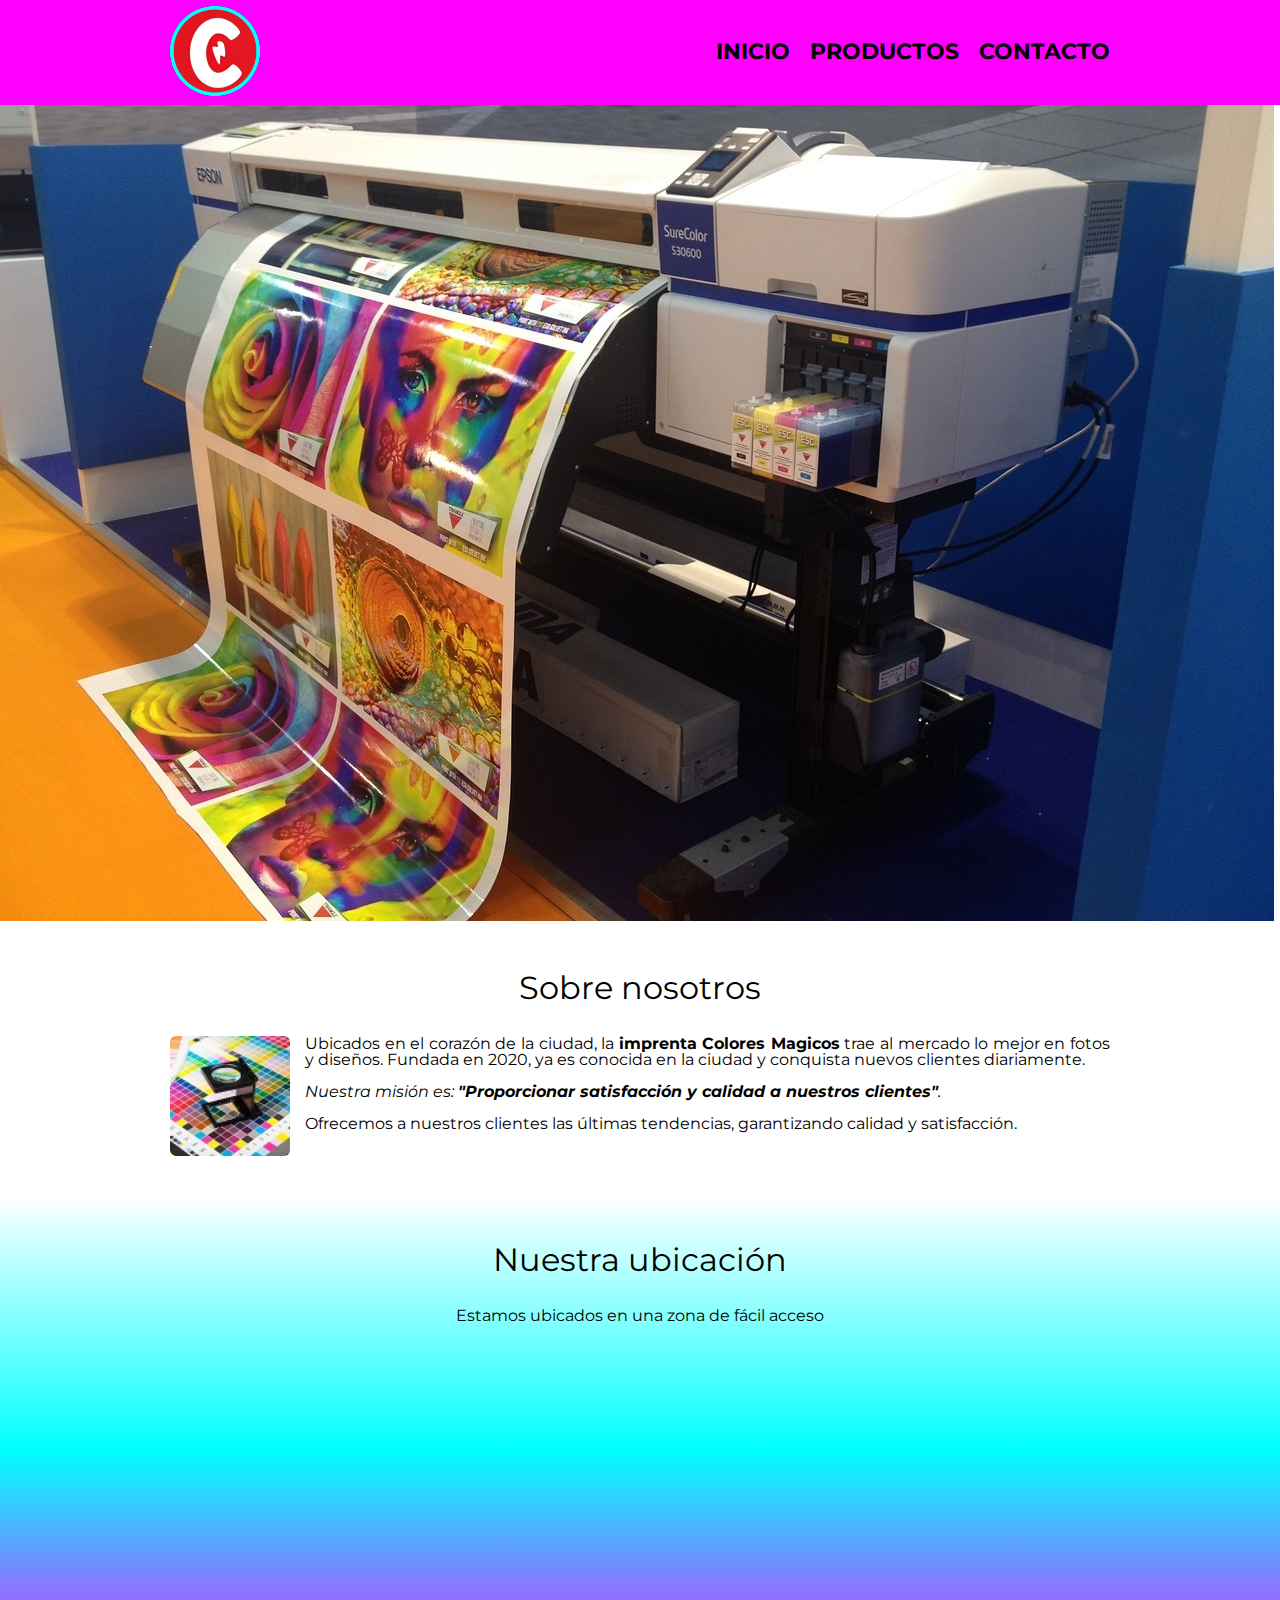
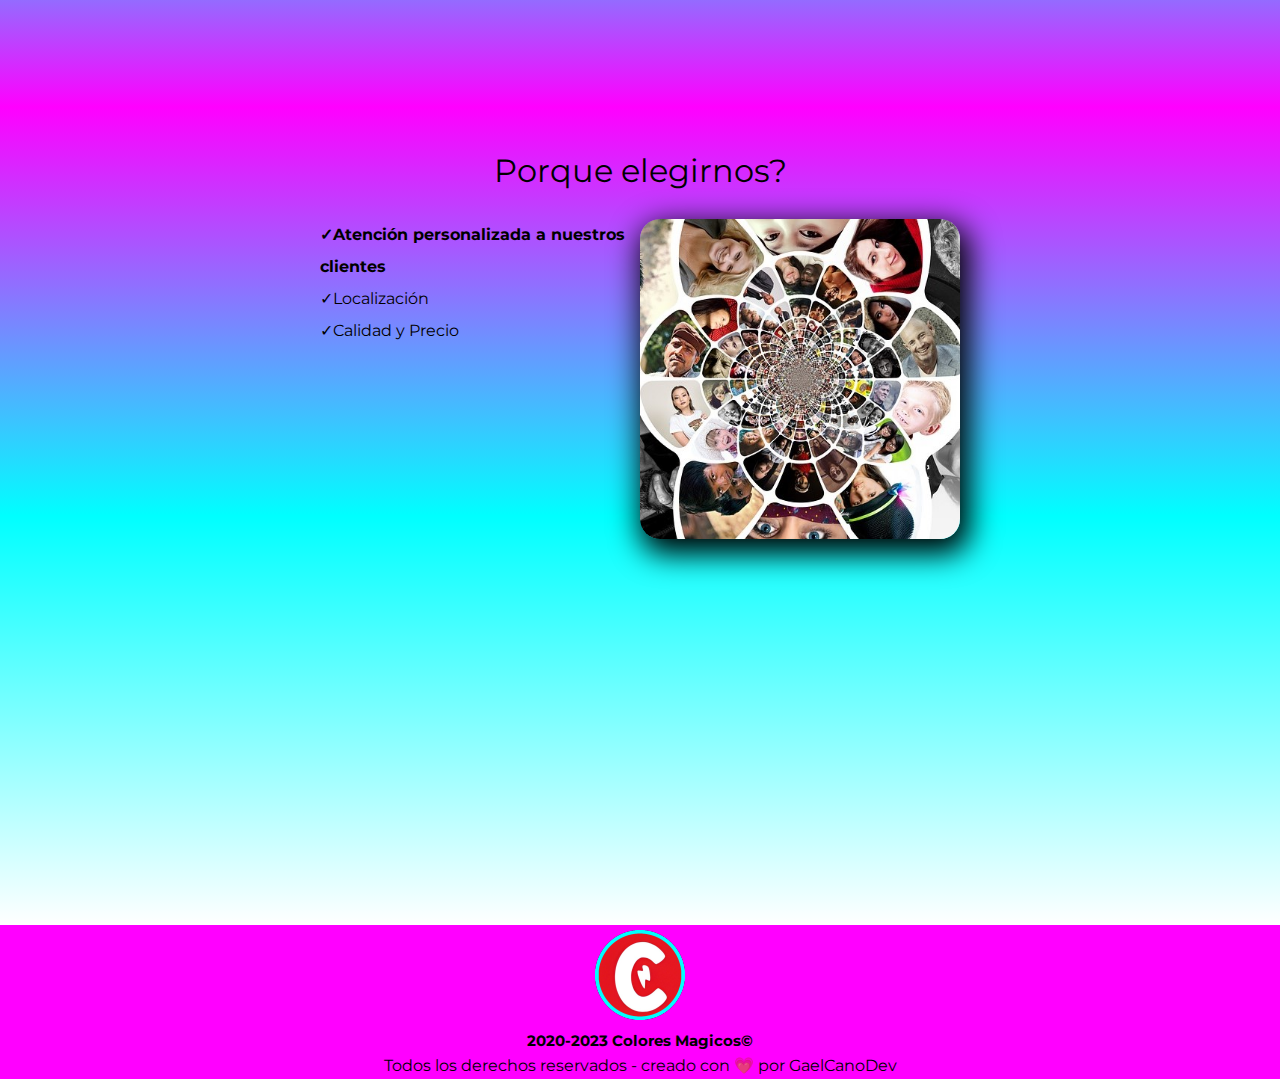
<file: index.html>
<!DOCTYPE html>
<html lang="es">
<head>
  <meta charset="UTF-8">
  <meta name="viewport" content="width=device-width, initial-scale=1.0">
  <meta name="description" content="Convierte tu visión en realidad con nuestras impresiones excepcionales: fotocopias precisas, stickers vibrantes, tarjetas impactantes, folletos atractivos y mucho más. ¡Haz clic ahora y lleva tu marca al siguiente nivel!">
  <title>Colores Mágicos - Impresiones en el día y atención 100% personalizada</title>
  <link rel="stylesheet" href="reset.css">
  <link rel="stylesheet" href="style.css">
  <link rel="preconnect" href="https://fonts.googleapis.com">
  <link rel="preconnect" href="https://fonts.gstatic.com" crossorigin="">
  <link href="https://fonts.googleapis.com/css2?family=Montserrat:wght@300&amp;display=swap" rel="stylesheet">
  <link rel="icon" href="images/logo.png">
</head>
<body>
  <header>
    <div class="caja" id="irArriba">
      <img src="images/logo.png" alt="logo">
      <nav>
        <ul>
          <li>
            <a href="index.html">INICIO</a>
          </li>
          <li>
            <a href="productos.html">PRODUCTOS</a>
          </li>
          <li>
            <a href="contacto.html">CONTACTO</a>
          </li>
        </ul>
      </nav>
    </div>
  </header><img class="banner" src="images/banner.jpg" alt="herramienta de impresion">
  <main class="menu">
    <section class="sobre">
      <h2 class="titcentrado">Sobre nosotros</h2><img class="utiles" src="images/utiles.jpg" alt="herramienta de impresión">
      <p>Ubicados en el corazón de la ciudad, la <strong>imprenta Colores Magicos</strong> trae al mercado lo mejor en fotos y diseños. Fundada en 2020, ya es conocida en la ciudad y conquista nuevos clientes diariamente.</p>
      <p id="tamanio20px"><em>Nuestra misión es: <strong>"Proporcionar satisfacción y calidad a nuestros clientes"</strong>.</em></p>
      <p>Ofrecemos a nuestros clientes las últimas tendencias, garantizando calidad y satisfacción.</p>
    </section>
    <section class="mapa">
      <h3 class="titcentrado">Nuestra ubicación</h3>
      <p>Estamos ubicados en una zona de fácil acceso</p>
      <div class="mapa-contenido">
        <iframe src="https://www.google.com/maps/embed?pb=!1m14!1m8!1m3!1d9798.156168789792!2d-58.38794317380609!3d-34.60356005731135!3m2!1i1024!2i768!4f13.1!3m3!1m2!1s0x4aa9f0a6da5edb%3A0x11bead4e234e558b!2sObelisco!5e1!3m2!1ses!2sar!4v1692632314592!5m2!1ses!2sar" width="600" height="300" style="border:0;" allowfullscreen loading="lazy" referrerpolicy="no-referrer-when-downgrade"></iframe>
      </div>
    </section>
    <section class="diferencial">
      <h3 class="titcentrado">Porque elegirnos?</h3>
      <div class="contenido-diferencial">
      <ul class="lista-diferencial">
        <li class="items">Atención personalizada a nuestros clientes</li>
        <li class="items">Localización</li>
        <li class="items">Calidad y Precio</li>
      </ul><img src="images/diferencial.jpg" class="imagen-diferencial" alt="porque elegirnos?"></div>
      <div class="video">
        <iframe width="600" height="300" src="https://www.youtube.com/embed/NJ0FkMyv1fw" title="YouTube video player" allow="accelerometer; autoplay; clipboard-write; encrypted-media; gyroscope; picture-in-picture; web-share" allowfullscreen></iframe>
      </div>
    </section>
  </main><a href="irArriba"></a>
  <footer class="footer">
    <img src="images/logo.png" alt="El poderoso logo que representa nuestra marca. Un símbolo de calidad, confianza y profesionalismo. ¡Únete a nuestra identidad visual y destaca en el mercado!">
    <p class="copyright">2020-2023 Colores Magicos©</p>
    <p>Todos los derechos reservados - creado con 💗 por GaelCanoDev</p>
  </footer>
</body>
</html>
</file>
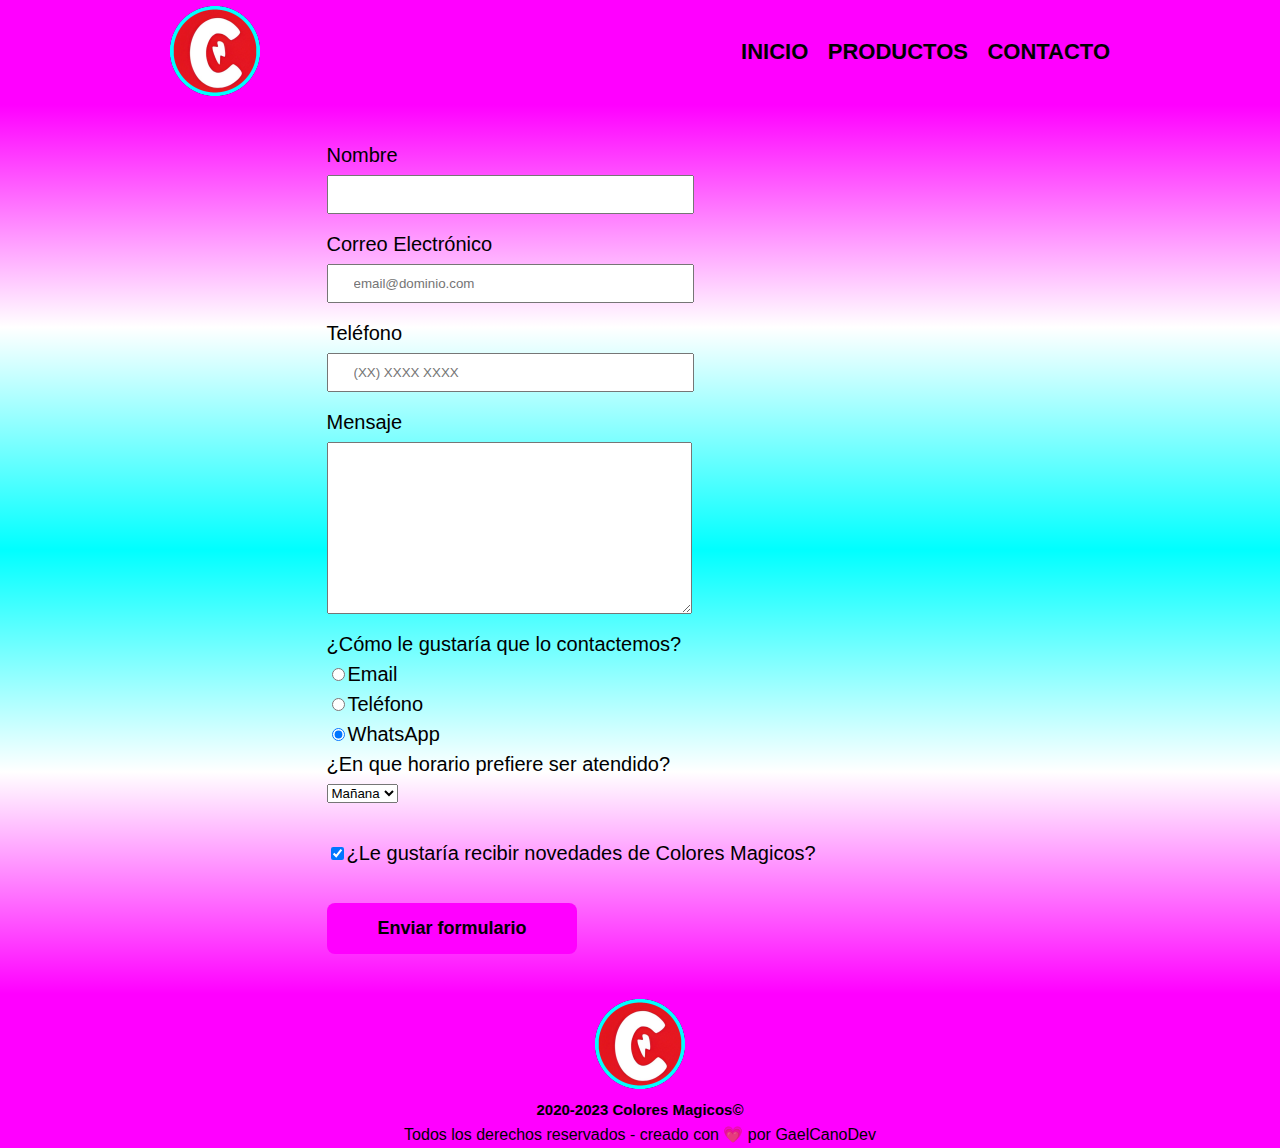
<file: contacto.html>
<!DOCTYPE html>

<html lang="es">
    <head>
        <meta charset="UTF-8">
        <title>Contacto - Colores Magicos</title>
        <link rel="stylesheet" href="reset.css">
        <link rel="stylesheet" href="style.css">
        <link rel="icon" href="images/logo.png">
    </head>

    <body>
        <header>
            <div class="caja">
                <img src="images/logo.png" alt="El poderoso logo que representa nuestra marca. Un símbolo de calidad, confianza y profesionalismo. ¡Únete a nuestra identidad visual y destaca en el mercado!">
                <nav>
                    <ul>
                        <li><a href= "index.html">INICIO</a></li>
                        <li><a href= "productos.html">PRODUCTOS</a></li>
                        <li><a href= "contacto.html">CONTACTO</a></li>
                    </ul>
                </nav>
            </div>
        </header>
        <main>
            <div class="formulario-de-contacto">
                <form>
                    <label for="nombreapellido">Nombre</label>
                    <input type="text" id="nombreapellido" class="input-padron" required>
    
                    <label for="correoelectronico">Correo Electrónico</label>
                    <input type="email" id="correoelectronico" class="input-padron" required placeholder="email@dominio.com">
    
                    <label for="telefono">Teléfono</label>
                    <input type="tel" id="telefono" class="input-padron" required placeholder="(XX) XXXX XXXX">
    
                    <label for="mensaje">Mensaje</label>
                    <textarea cols="70" rows="10" id="mensaje" class="input-padron" required></textarea>
                    
                    <fieldset>
                        <legend>¿Cómo le gustaría que lo contactemos?</legend>
    
                        <label for="radio-email"><input type="radio" name="contacto" value="email" id="radio-email">Email</label>
                        
                        <label for="radio-telefono"><input type="radio" name="contacto" value="telefono" id="radio-telefono">Teléfono</label>
                        
                        <label for="radio-whatsapp"><input type="radio" name="contacto" value="whatsapp" id="radio-whatsapp" checked>WhatsApp</label>
                        
                    </fieldset>
                   
                    <fieldset>
                        <legend>¿En que horario prefiere ser atendido?</legend>
                        <select>
                            <option>Mañana</option>
                            <option>Tarde</option>
                            <option>Noche</option>
                        </select>
                    </fieldset>
                    
                    <label class="checkbox"><input type="checkbox" checked>¿Le gustaría recibir novedades de Colores Magicos?</label>                
                    
                    <input type="submit" value="Enviar formulario" class="enviar">
    
                </form>
            </div>
            
        </main>
        <footer class="footer">
            <img src="images/logo.png" alt="El poderoso logo que representa nuestra marca. Un símbolo de calidad, confianza y profesionalismo. ¡Únete a nuestra identidad visual y destaca en el mercado!">
            <p class="copyright"> 2020-2023 Colores Magicos&copy;</p>
            <p>Todos los derechos reservados - creado con &#128151; por GaelCanoDev</p>
        </footer>
    </body>
</html>
</file>
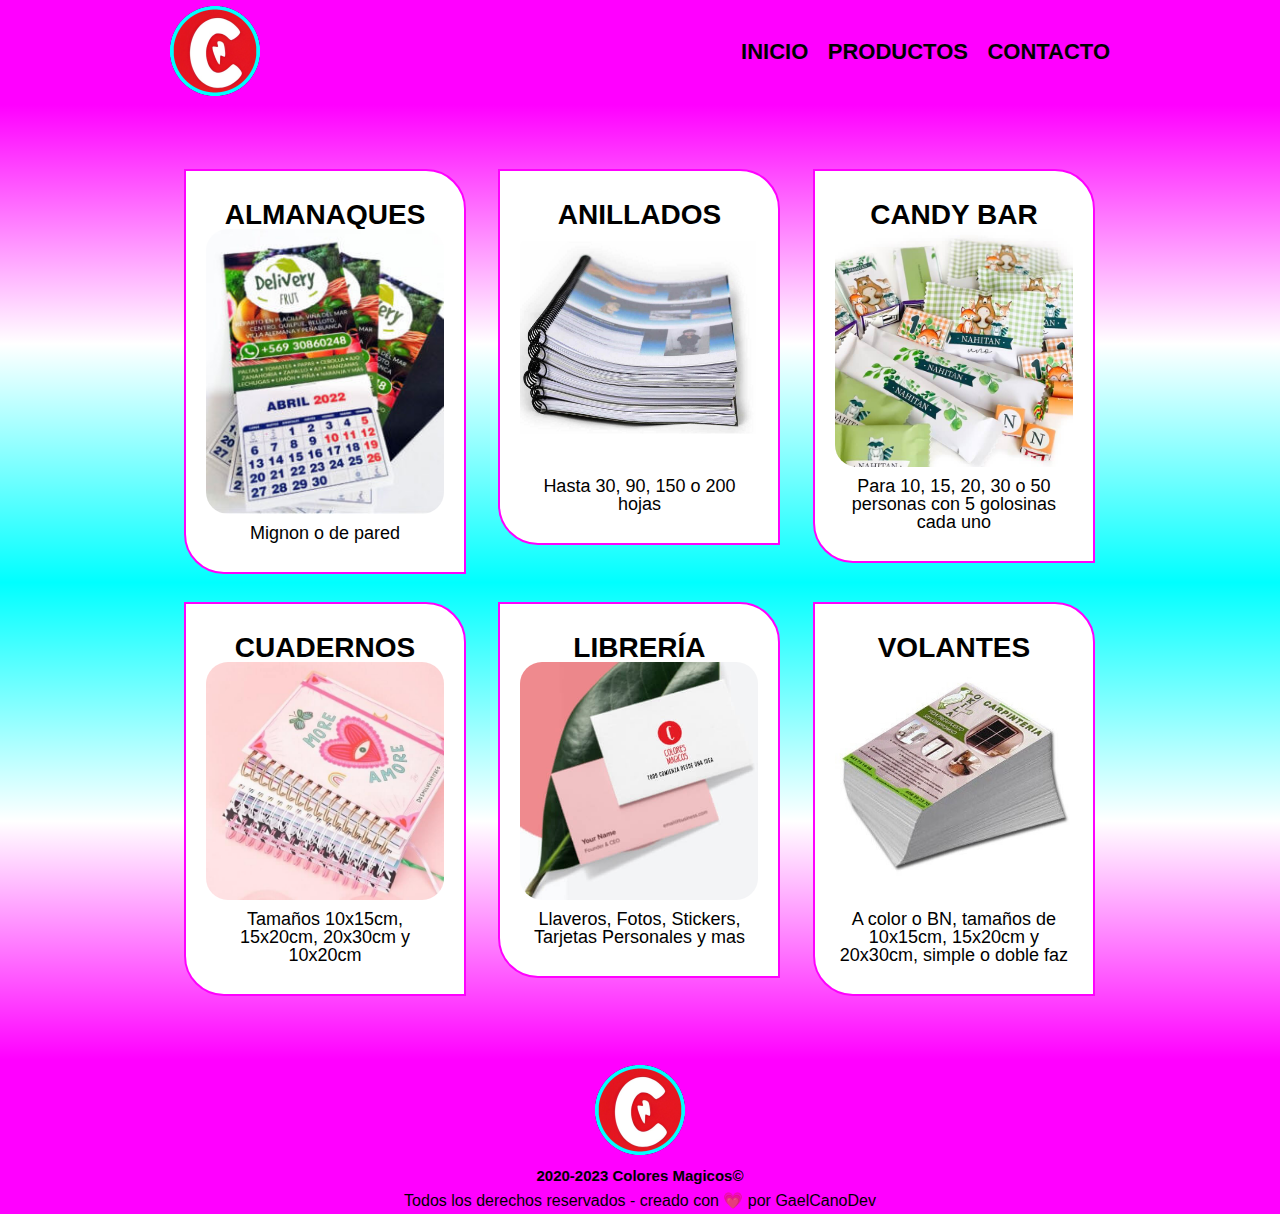
<file: productos.html>
<!DOCTYPE html>

<html lang="es">
    <head>
        <meta charset="UTF-8">
        <meta name="viewport" content="width=device-width">
        <meta name="description" content="Deslízate por nuestra galería de productos de primera calidad. Descubre fotocopias precisas, stickers vibrantes y folletos atractivos que te ayudarán a destacar en cualquier ocasión. ¡Haz clic y sorpréndete!">
        <title>Productos - Colores Magicos</title>
        <link rel="stylesheet" href="reset.css">
        <link rel="stylesheet" href="style.css">
        <link rel="icon" href="images/utiles.jpg">
    </head>

    <body>
        <header>
            <div class="caja">
                <img src="images/logo.png" alt="logo">
                <nav>
                    <ul>
                        <li><a href= "index.html">INICIO</a></li>
                        <li><a href= "productos.html">PRODUCTOS</a></li>
                        <li><a href= "contacto.html">CONTACTO</a></li>
                    </ul>
                </nav>
            </div>
        </header>
        
        <main class="fondoproductos">
            <ul class="productos">
                <li>
                    <h2>ALMANAQUES</h2>
                    <img src="images/almanaques.jpg" alt="Almanaques personalizados que te acompañarán durante todo el año. Diseños únicos y funcionales que destacarán en tu espacio y te brindarán información relevante. ¡Organiza tu tiempo con estilo y disfruta de cada día!">
                    <p class="producto-descripcion">Mignon o de pared</p>
                </li>
                <li>
                    <h2>ANILLADOS</h2>
                    <img src="images/anillados.jpg" alt="Anillados de alta calidad que realzan tus documentos. Crea presentaciones profesionales y duraderas con nuestro servicio de anillado. Asegura la organización y el impacto visual de tus materiales. ¡Haz que cada página cuente!">
                    <p class="producto-descripcion">Hasta 30, 90, 150 o 200 hojas</p>
                </li>
                <li>
                    <h2>CANDY BAR</h2>
                    <img src="images/candybar.jpg" alt="Exquisito candy bar personalizado para tus eventos especiales. Deléitate con una selección irresistible de dulces y delicias decoradas con estilo. Crea momentos inolvidables con nuestra mesa de dulces única.">
                    <p class="producto-descripcion">Para 10, 15, 20, 30 o 50 personas con 5 golosinas cada uno</p>
                </li>
                <li>
                    <h2>CUADERNOS</h2>
                    <img src="images/cuadernos.jpg" alt="Cuadernos personalizados que inspiran creatividad y organización. Registra tus ideas, anotaciones y metas en diseños únicos y de alta calidad. ¡Acompaña tu día a día con estilo y funcionalidad!">
                    <p class="producto-descripcion">Tamaños 10x15cm, 15x20cm, 20x30cm y 10x20cm</p>
                </li>
                <li>
                    <h2>LIBRERÍA</h2>
                    <img src="images/libreria.jpg" alt="Stickers, fotos y llaveros personalizados que dan vida a tus recuerdos. Crea momentos inolvidables y regalos únicos con nuestra amplia gama de productos personalizables. ¡Expresa tu estilo y deja una huella duradera!">
                    <p class="producto-descripcion">Llaveros, Fotos, Stickers, Tarjetas Personales y mas</p>
                </li>
                <li>
                    <h2>VOLANTES</h2>
                    <img src="images/folletos.jpg" alt="Folletos cautivadores que comunican tu mensaje de manera impactante. Atrae a tu audiencia con diseños sorprendentes y contenido relevante. ¡Destaca entre la multitud y logra tus objetivos de marketing!">

                    <p class="producto-descripcion">A color o BN, tamaños de 10x15cm, 15x20cm y 20x30cm, simple o doble faz</p>
                </li>
            </ul>
        </main>
        <footer class="footer">
            <img src="images/logo.png" alt="El poderoso logo que representa nuestra marca. Un símbolo de calidad, confianza y profesionalismo. ¡Únete a nuestra identidad visual y destaca en el mercado!">
            <p class="copyright"> 2020-2023 Colores Magicos&copy;</p>
            <p>Todos los derechos reservados - creado con &#128151; por GaelCanoDev</p>
        </footer>
    </body>
</html>
</file>
<file: style.css>
body{
    font-family: 'Montserrat', sans-serif;
}

header{
    background: magenta;
    padding: 6px 0;
}

.caja{
    width: 940px;
    position: relative;
    margin: 0 auto;
    font-weight: bold;
}

nav{
    position: absolute;
    top: 35px;
    right: 0px
}

nav li{
    display: inline;
    margin: 0 0 0 15px;
}

nav a{
    text-transform: uppercase;
    color: black;
    font-weight: bold;
    font-size: 22px;
    text-decoration: none;
}

nav a:hover{
    color: aqua;
    text-decoration: underline;
}

.productos{
    width: 940px;
    margin: 0 auto;
    padding: 50px;
}

.fondoproductos{
    background: linear-gradient(magenta, white, aqua, white, magenta);
}
.productos li{
    display: inline-block;
    text-align: center;
    width: 30%;
    vertical-align: top;
    margin: 14px;
    padding: 30px 20px;
    box-sizing: border-box;
    border: magenta 2px solid;
    border-radius: 0 40px 0 40px;
    background: white;
}

li img{
    width: 100%;
    border-radius: 22px;
}


.productos li:hover{
    border-color: black;
    border: black 1px solid;
}

.productos li:active{
    border-color: black;
    border: magenta 5px solid;
    
}
.productos h2{
    font-size: 28px;
    font-weight: bold;
}

/*.productos li:hover h2{
    font-size: 33px;
}*/

.producto-descripcion{
    font-size: 18px;
    margin-top: 3%;
}

footer{
    text-align: center;
    background: magenta;
    padding: 5px;
}

.copyright{
    color: black;
    font-size: 15px;
    margin: 10px;
    font-weight: bold;
}

.formulario-de-contacto{
    background: linear-gradient(magenta, white, aqua, white, magenta);
    display: flex;
    flex-direction: column;
    align-items: center;
    justify-content: center;
    /* Se actualizo el fondo de color del formulario de contacto original*/
}
form {
    margin: 40px 0;
}

form label, form legend {
    display:block;
    font-size: 20px;
    margin: 0 0 10px;
}

.input-padron{
    display: block;
    margin: 0 0 20px;
    padding: 10px 25px;
    width: 50%;
}

.turnos{
    margin: 3%;
}

.checkbox{
    margin:40px 0;
}

.enviar{
    width: 40%;
    padding: 15px 0;
    font-size: 18px;
    font-weight: bold;
    color: black;
    background: magenta;
    border: aqua;
    border-radius: 8px;
    transition: 300ms all;
    cursor: pointer;
}

.enviar:hover{
    background: aqua;
    border: magenta;
    color:black;
    transform: scale(1.1);
}

table{
    margin: 40px 40px;
}

thead{
    background: red;
    color:blue;
    font-weight: bold;
}

td,th{
    border: 8px solid #000000;
    padding: 8px 15px;
}

/* Inicio */

.banner{
    width: 100%;
}

.sobre{
    width: 940px;
    margin: 0 auto;
    padding: 3em 0;
    text-align: justify;
}

.titcentrado{
    text-align: center;
    font-size: 2em;
    margin: 0 0 1em;
    clear: left;
}

.sobre p{
    margin: 0 0 1em;
}

.sobre strong{
    font-weight: bold;
}

.sobre em{
    font-style: italic;
}

.utiles{
    width: 120px;
    float: left;
    margin: 0 15px 15px 0;
    border-radius: 6px;
}

.mapa{
    padding: 3em 0;
    background: linear-gradient(white, aqua, magenta);
}

.mapa p{
    margin: 0 0 2em;
    text-align: center;
}
.mapa-contenido{
    width: 940px;
    margin: 0 auto;
    align-content: center;
}

.diferencial{
    padding: 3em 0;
    background: linear-gradient(magenta, aqua, white);
}

.contenido-diferencial{
    width: 640px;
    margin: 0 auto;
}

.lista-diferencial{
    width: 50%;
    display: inline-block;
    vertical-align: top;

}

.items{
    line-height: 2;
}

.items:before{
    content:"\2713";
}

.items:first-child{
    font-weight: bold;
}

.imagen-diferencial{
    width: 50%;
    border-radius: 20px;
    transition: 300ms;
    box-shadow: 5px 10px 30px 5px #000000;
}

.imagen-diferencial:hover{
    opacity: 0.8;
    transition: 300ms;
}

.video{
    width: 560px;
    margin: 1em auto;
    border-radius: 5px;
}



/* .arrow-btn-floating {
        background-color: #f3f3f3 !important;
        display: inline-block;
        color: magenta;
        position: relative;
        overflow: hidden;
        z-index: 1;
        width: 56px;
        height: 56px;
        line-height: 54px;
        padding: 0;
        border-radius: 50%;
        transition: .3s;
        cursor: pointer;
        vertical-align: middle;
        outline: 0;
        text-decoration: none;
        text-align: center;
        letter-spacing: .5px;
        transition: .2s ease-out;
        border: none;
        -webkit-tap-highlight-color: transparent;
        box-shadow: 0 2px 2px 0 rgb(0 0 0 / 14%), 0 1px 5px 0 rgb(0 0 0 / 12%), 0 3px 1px -2px rgb(0 0 0 / 20%);
    }

    .arrow-btn-floating i {
        line-height: 56px;
        font-size: 40px;
        font-weight: 400;
    }

    .material-icons, .mi {
        font-family: 'Material Icons';
        font-weight: normal;
        font-style: normal;
        font-size: 24px;
        display: inline-block;
        width: 1em;
        height: 1em;
        line-height: 1;
        text-transform: none;
        -webkit-font-smoothing: antialiased;
        text-rendering: optimizeLegibility;
        -moz-osx-font-smoothing: grayscale;
        font-feature-settings: 'liga';
    } */

@media screen and (max-width:480px){
    h1{
        text-align: center;
    }
    nav{
        position: static;
    }

    .caja, .sobre, .mapa-contenido, .contenido-diferencial, .video{
        width: auto;
    }

    .lista-diferencial, .imagen-diferencial{
        width: 100%;
    }
    .productos{
        width: auto;
        background: linear-gradient(white, aqua, white);
    }

    .productos li{
        width: auto;
    }

    .formulario-de-contacto{
        display: flex;
        flex-direction: column;
        align-items: center;
        justify-content: center;
    }
}
</file>
